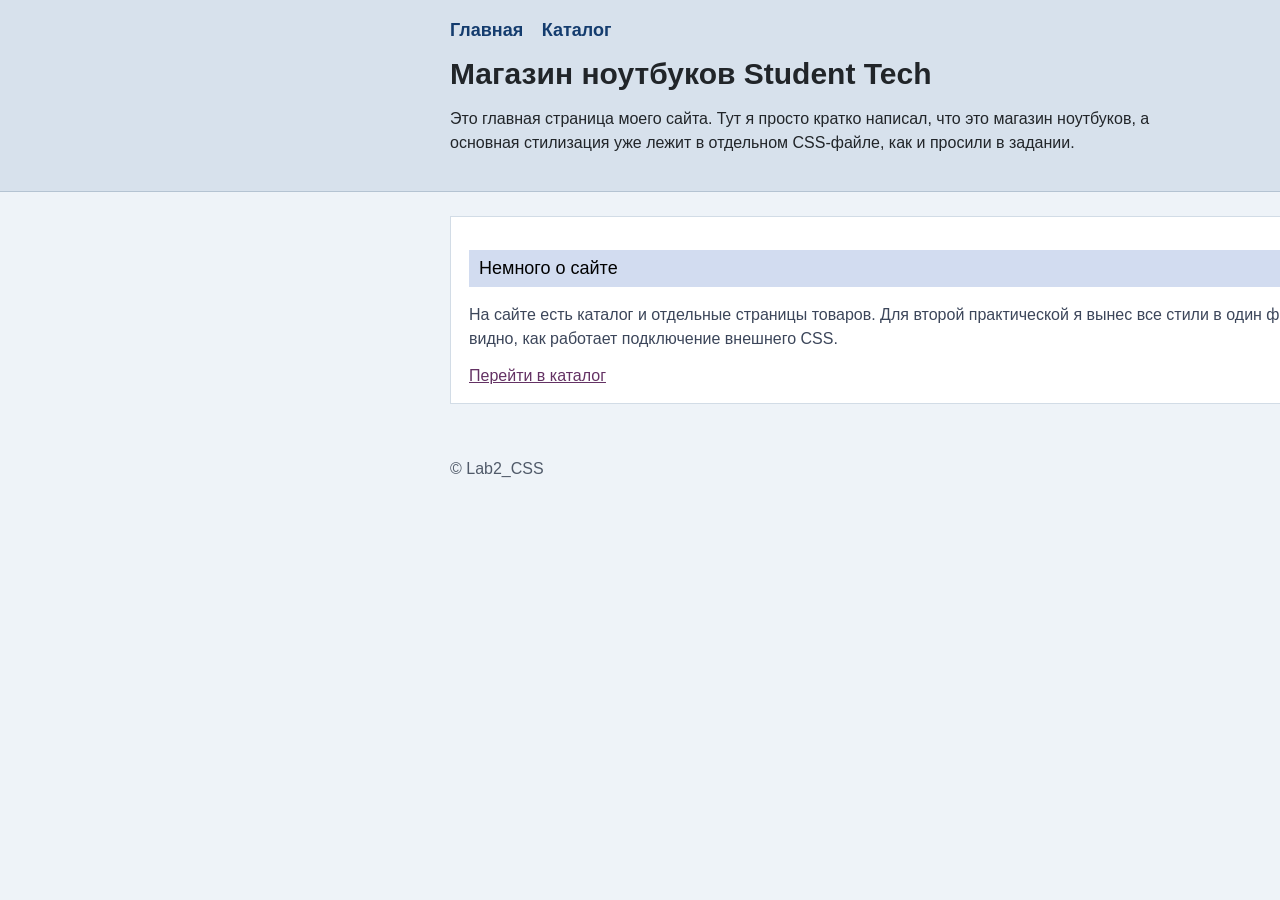
<file: index.html>
<!DOCTYPE html>
<html lang="ru">
<head>
    <meta charset="UTF-8">
    <title>Lab2 CSS | Главная</title>
    <link rel="stylesheet" href="styles/style.css">
</head>
<body>
    <header class="site-header">
        <div class="page-shell">
            <nav class="site-menu">  <!--блок навигации по сайту-->
                <ul class="menu-list">
                    <li><a href="index.html">Главная</a></li>
                    <li><a href="catalog.html">Каталог</a></li>
                </ul>
            </nav>

            <h1>Магазин ноутбуков Student Tech</h1>
            <p class="lead-text">
                Это главная страница моего сайта. Тут я просто кратко написал, что это магазин ноутбуков,
                а основная стилизация уже лежит в отдельном CSS-файле, как и просили в задании.
            </p>
        </div>
    </header>

    <main class="page-shell">
        <section class="content-card">  <!-- для логического раздела страницы с заголовком -->
            <h2 class="section-title">Немного о сайте</h2>
            <p class="details-text">
                На сайте есть каталог и отдельные страницы товаров. Для второй практической я
                вынес все стили в один файл, чтобы было видно, как работает подключение внешнего CSS.
            </p>
            <a class="action-link" href="catalog.html">Перейти в каталог</a>
        </section>
    </main>

    <footer class="site-footer">
        <div class="page-shell">
            <p>© Lab2_CSS</p>
        </div>
    </footer>
</body>
</html>
</file>
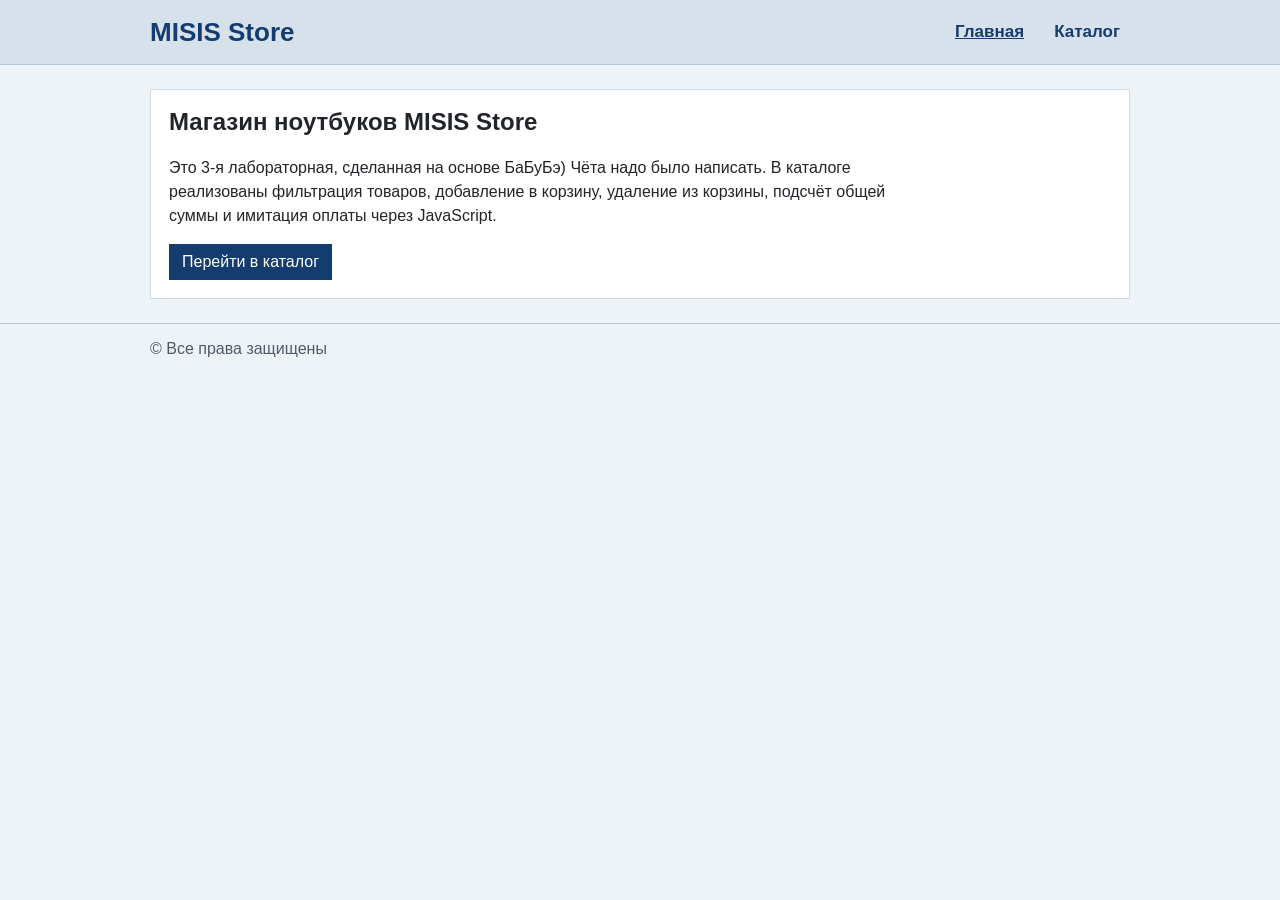
<file: 3-lab/index.html>
<!DOCTYPE html>
<html lang="ru">
<head>
    <meta charset="UTF-8">
    <title>Lab3 JS | Главная</title>
    <link rel="stylesheet" href="assets/css/style.css">
</head>
<body class="site-body">
    <header class="site-header">
        <div class="page-shell top-row">
            <a class="brand" href="index.html">MISIS Store</a>
            <nav class="site-nav" id="mainMenu">
                <a class="site-nav__link site-nav__link--active" href="index.html">Главная</a>
                <a class="site-nav__link" href="catalog.html">Каталог</a>
            </nav>
        </div>
    </header>

    <main class="page-shell">
        <section class="content-card">
            <h1>Магазин ноутбуков MISIS Store</h1>
            <p class="lead-text">
                Это 3-я лабораторная, сделанная на основе БаБуБэ) Чёта надо было написать.
                В каталоге реализованы фильтрация товаров, добавление в корзину,
                удаление из корзины, подсчёт общей суммы и имитация оплаты через JavaScript.
            </p>
            <a class="button button--primary" href="catalog.html">Перейти в каталог</a>
        </section>
    </main>

    <footer class="site-footer">
        <div class="page-shell">
            <p>&copy; Все права защищены</p>
        </div>
    </footer>

    <script src="assets/js/script.js"></script>
</body>
</html>
</file>
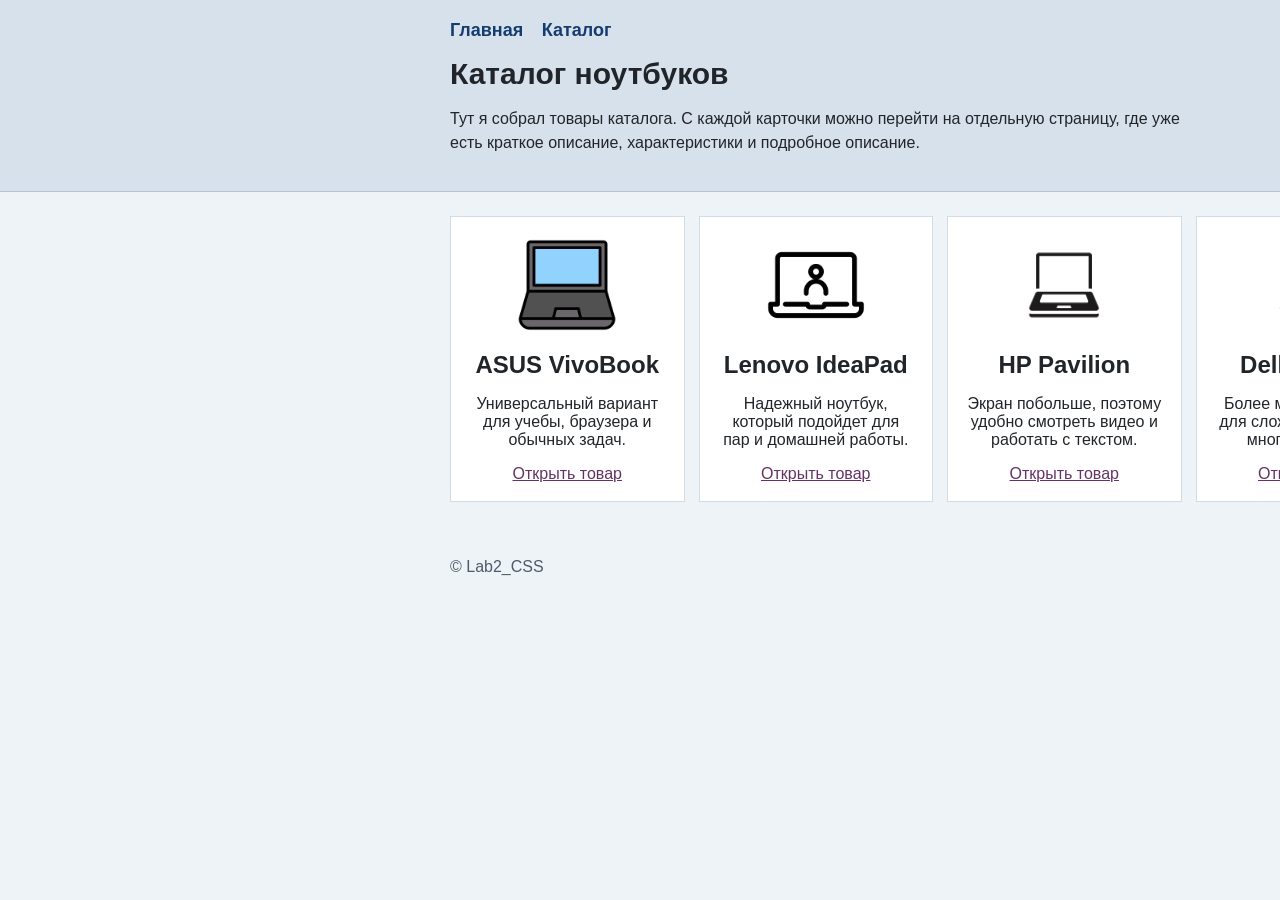
<file: catalog.html>
<!DOCTYPE html>
<html lang="ru">
<head>
    <meta charset="UTF-8">
    <title>Lab2 CSS | Каталог</title>
    <link rel="stylesheet" href="styles/style.css">
</head>
<body>
    <header class="site-header">
        <div class="page-shell">
            <nav class="site-menu">
                <ul class="menu-list">
                    <li><a href="index.html">Главная</a></li>
                    <li><a href="catalog.html">Каталог</a></li>
                </ul>
            </nav>

            <h1>Каталог ноутбуков</h1>
            <p class="lead-text">
                Тут я собрал товары каталога. С каждой карточки можно перейти на отдельную страницу,
                где уже есть краткое описание, характеристики и подробное описание.
            </p>
        </div>
    </header>

    <main class="page-shell">
        <section class="catalog-grid">
            <article class="product-card">
                <img src="assets/images/asus-thumb.png" alt="Ноутбук ASUS">
                <h2 class="catalog-title">ASUS VivoBook</h2>
                <p class="catalog-text">Универсальный вариант для учебы, браузера и обычных задач.</p>
                <a class="action-link" href="products/asus.html">Открыть товар</a>
            </article>

            <article class="product-card">
                <img src="assets/images/lenovo-thumb.png" alt="Ноутбук Lenovo">
                <h2 class="catalog-title">Lenovo IdeaPad</h2>
                <p class="catalog-text">Надежный ноутбук, который подойдет для пар и домашней работы.</p>
                <a class="action-link" href="products/lenovo.html">Открыть товар</a>
            </article>

            <article class="product-card">
                <img src="assets/images/hp-thumb.jpg" alt="Ноутбук HP">
                <h2 class="catalog-title">HP Pavilion</h2>
                <p class="catalog-text">Экран побольше, поэтому удобно смотреть видео и работать с текстом.</p>
                <a class="action-link" href="products/hp.html">Открыть товар</a>
            </article>

            <article class="product-card">
                <img src="assets/images/dell-thumb.png" alt="Ноутбук Dell">
                <h2 class="catalog-title">Dell Inspiron</h2>
                <p class="catalog-text">Более мощный вариант для сложных программ и многозадачности.</p>
                <a class="action-link" href="products/dell.html">Открыть товар</a>
            </article>
        </section>
    </main>

    <footer class="site-footer">
        <div class="page-shell">
            <p>© Lab2_CSS</p>
        </div>
    </footer>
</body>
</html>
</file>
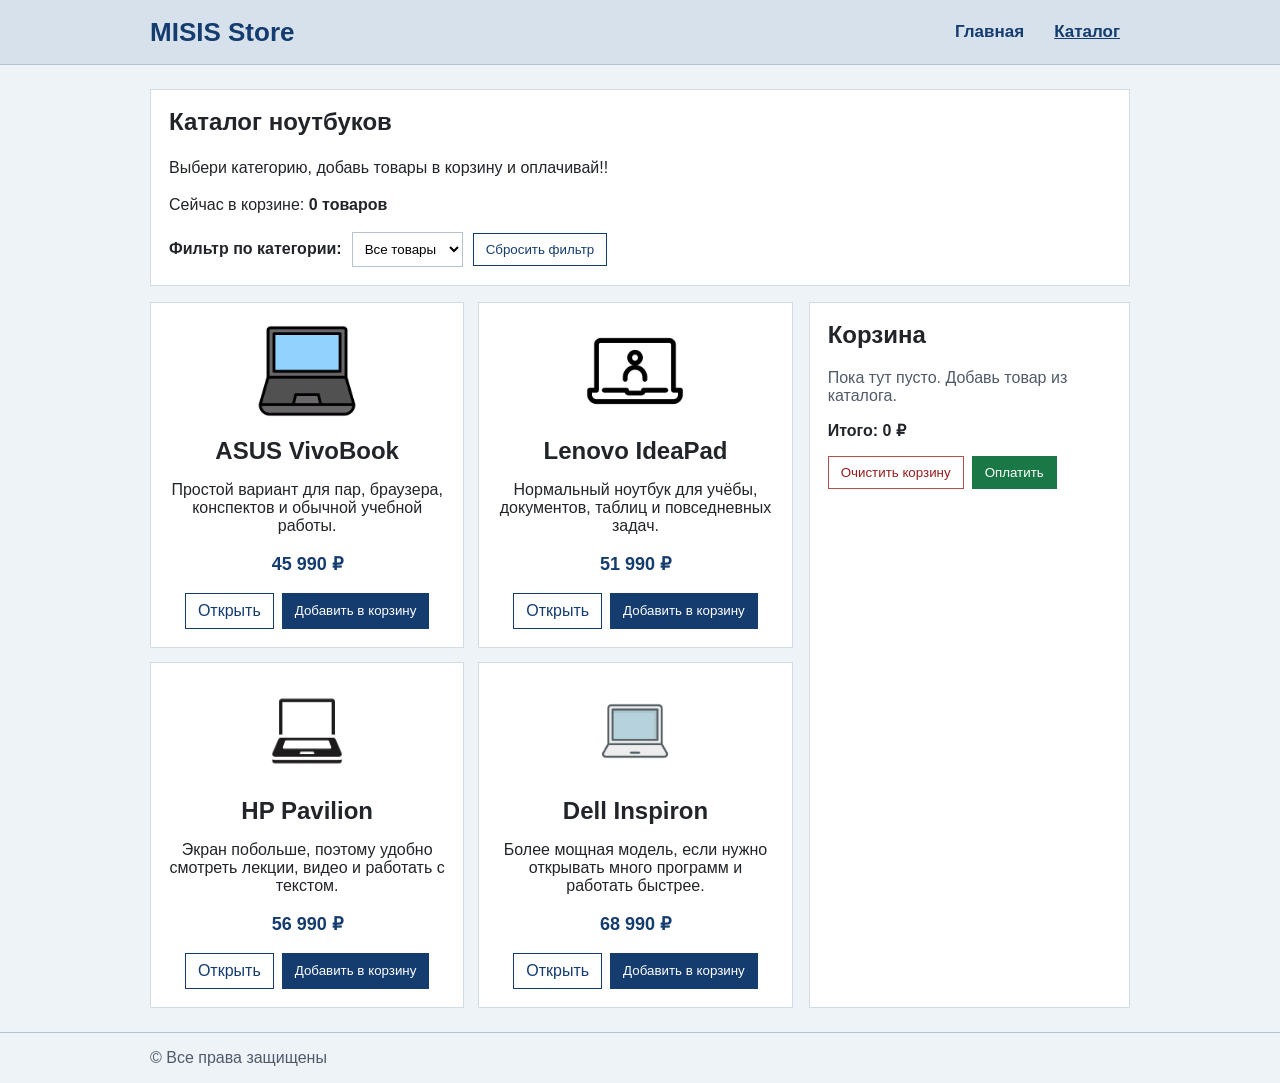
<file: 3-lab/catalog.html>
<!DOCTYPE html>
<html lang="ru">
<head>
    <meta charset="UTF-8">
    <title>Lab3 JS | Каталог</title>
    <link rel="stylesheet" href="assets/css/style.css">
</head>
<body class="site-body">
    <header class="site-header">
        <div class="page-shell top-row">
            <a class="brand" href="index.html">MISIS Store</a>
            <nav class="site-nav" id="mainMenu">
                <a class="site-nav__link" href="index.html">Главная</a>
                <a class="site-nav__link site-nav__link--active" href="catalog.html">Каталог</a>
            </nav>
        </div>
    </header>

    <main class="page-shell">
        <section class="content-card">
            <h1>Каталог ноутбуков</h1>
            <p class="lead-text">
                Выбери категорию, добавь товары в корзину и оплачивай!!
            </p>
            <p class="cart-counter">Сейчас в корзине: <strong id="cartCounter">0 товаров</strong></p>

            <div class="filter-panel">
                <label for="categoryFilter">Фильтр по категории:</label>
                <select id="categoryFilter">
                    <option value="all">Все товары</option>
                    <option value="study">Для учёбы</option>
                    <option value="work">Для работы</option>
                    <option value="power">Помощнее</option>
                </select>
                <button id="resetFilter" class="button button--secondary" type="button">Сбросить фильтр</button>
            </div>
        </section>

        <section class="catalog-layout">
            <div class="catalog-grid" id="catalogGrid">
                <div class="product-column">
                    <article class="product-card" data-id="1" data-price="45990" data-category="study">
                        <img src="assets/images/asus-thumb.png" alt="Ноутбук ASUS VivoBook">
                        <h2 class="catalog-title">ASUS VivoBook</h2>
                        <p>Простой вариант для пар, браузера, конспектов и обычной учебной работы.</p>
                        <p class="price">45 990 ₽</p>
                        <div class="catalog-actions">
                            <a class="button button--secondary" href="products/asus.html">Открыть</a>
                            <button class="button button--primary add-to-cart" type="button">Добавить в корзину</button>
                        </div>
                    </article>
                </div>

                <div class="product-column">
                    <article class="product-card" data-id="2" data-price="51990" data-category="work">
                        <img src="assets/images/lenovo-thumb.png" alt="Ноутбук Lenovo IdeaPad">
                        <h2 class="catalog-title">Lenovo IdeaPad</h2>
                        <p>Нормальный ноутбук для учёбы, документов, таблиц и повседневных задач.</p>
                        <p class="price">51 990 ₽</p>
                        <div class="catalog-actions">
                            <a class="button button--secondary" href="products/lenovo.html">Открыть</a>
                            <button class="button button--primary add-to-cart" type="button">Добавить в корзину</button>
                        </div>
                    </article>
                </div>

                <div class="product-column">
                    <article class="product-card" data-id="3" data-price="56990" data-category="study">
                        <img src="assets/images/hp-thumb.jpg" alt="Ноутбук HP Pavilion">
                        <h2 class="catalog-title">HP Pavilion</h2>
                        <p>Экран побольше, поэтому удобно смотреть лекции, видео и работать с текстом.</p>
                        <p class="price">56 990 ₽</p>
                        <div class="catalog-actions">
                            <a class="button button--secondary" href="products/hp.html">Открыть</a>
                            <button class="button button--primary add-to-cart" type="button">Добавить в корзину</button>
                        </div>
                    </article>
                </div>

                <div class="product-column">
                    <article class="product-card" data-id="4" data-price="68990" data-category="power">
                        <img src="assets/images/dell-thumb.png" alt="Ноутбук Dell Inspiron">
                        <h2 class="catalog-title">Dell Inspiron</h2>
                        <p>Более мощная модель, если нужно открывать много программ и работать быстрее.</p>
                        <p class="price">68 990 ₽</p>
                        <div class="catalog-actions">
                            <a class="button button--secondary" href="products/dell.html">Открыть</a>
                            <button class="button button--primary add-to-cart" type="button">Добавить в корзину</button>
                        </div>
                    </article>
                </div>
            </div>

            <aside class="content-card cart-panel">
                <h2>Корзина</h2>
                <div id="cartItems" class="cart-items">
                    <p class="cart-empty">Пока тут пусто. Добавь товар из каталога.</p>
                </div>
                <p id="cartTotal" class="cart-total">Итого: 0 ₽</p>
                <div class="cart-buttons">
                    <button id="clearCart" class="button button--danger" type="button">Очистить корзину</button>
                    <button id="payButton" class="button button--success" type="button">Оплатить</button>
                </div>
            </aside>
        </section>
    </main>

    <footer class="site-footer">
        <div class="page-shell">
            <p>&copy; Все права защищены</p>
        </div>
    </footer>

    <script src="assets/js/script.js"></script>
</body>
</html>
</file>
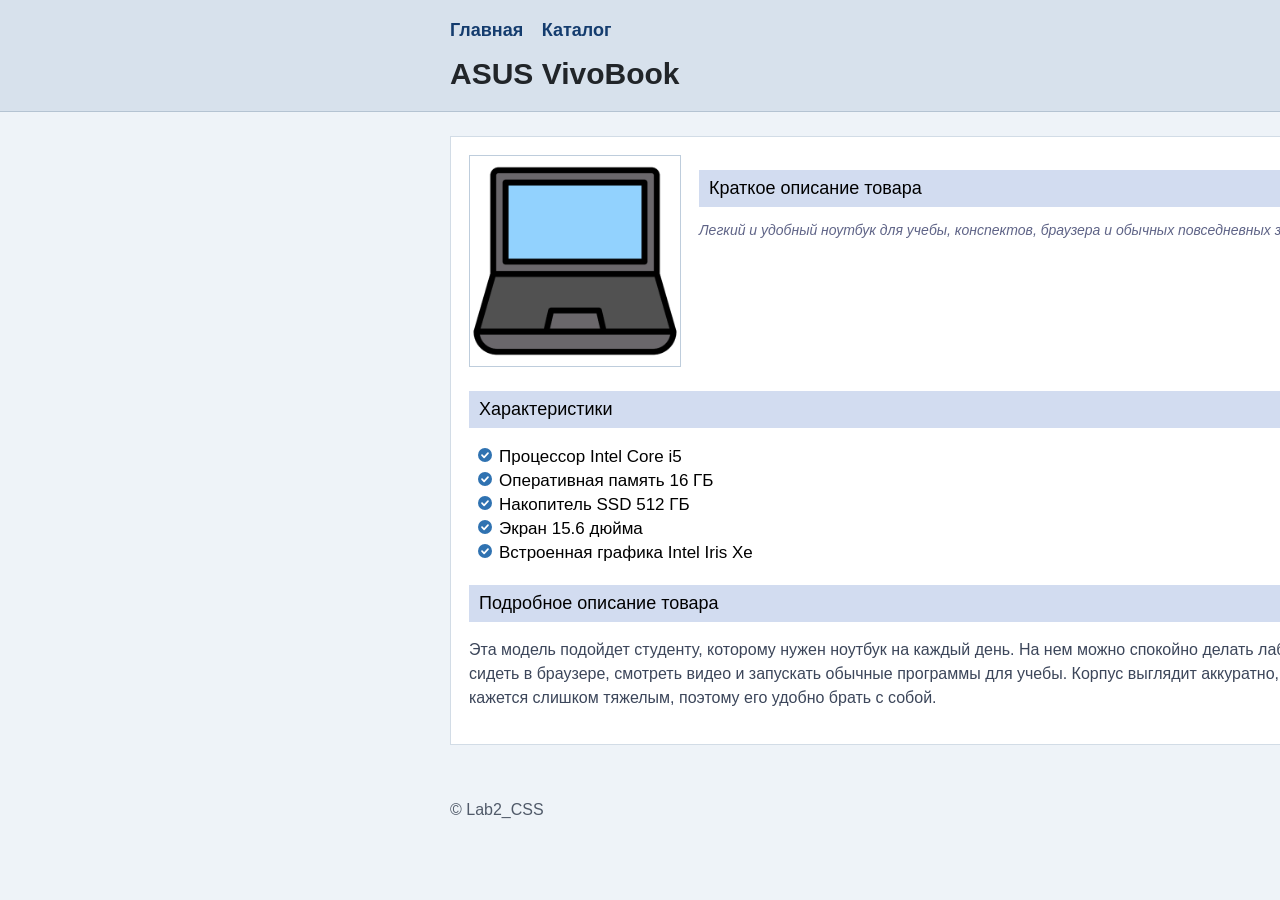
<file: products/asus.html>
<!DOCTYPE html>
<html lang="ru">
<head>
    <meta charset="UTF-8">
    <title>ASUS VivoBook</title>
    <link rel="stylesheet" href="../styles/style.css">
</head>
<body>
    <header class="site-header">
        <div class="page-shell">
            <nav class="site-menu">
                <ul class="menu-list">
                    <li><a href="../index.html">Главная</a></li>
                    <li><a href="../catalog.html">Каталог</a></li>
                </ul>
            </nav>

            <h1>ASUS VivoBook</h1>
        </div>
    </header>

    <main class="page-shell">
        <article class="content-card">
            <div class="product-hero">
                <a href="../assets/images/asus-laptop.jpg" target="_blank">
                    <img class="product-image" src="../assets/images/asus-thumb.png" alt="Ноутбук ASUS VivoBook">
                </a>

                <div class="product-main-info">
                    <h2 class="section-title">Краткое описание товара</h2>
                    <p class="short-description">
                        Легкий и удобный ноутбук для учебы, конспектов, браузера и обычных повседневных задач.
                    </p>
                </div>
            </div>

            <section class="product-section">
                <h2 class="section-title">Характеристики</h2>
                <ul class="features-list">
                    <li>Процессор Intel Core i5</li>
                    <li>Оперативная память 16 ГБ</li>
                    <li>Накопитель SSD 512 ГБ</li>
                    <li>Экран 15.6 дюйма</li>
                    <li>Встроенная графика Intel Iris Xe</li>
                </ul>
            </section>

            <section class="product-section">
                <h2 class="section-title">Подробное описание товара</h2>
                <p class="details-text">
                    Эта модель подойдет студенту, которому нужен ноутбук на каждый день. На нем можно спокойно
                    делать лабораторные, сидеть в браузере, смотреть видео и запускать обычные программы для учебы.
                    Корпус выглядит аккуратно, а сам ноутбук не кажется слишком тяжелым, поэтому его удобно брать с собой.
                </p>
            </section>
        </article>
    </main>

    <footer class="site-footer">
        <div class="page-shell">
            <p>© Lab2_CSS</p>
        </div>
    </footer>
</body>
</html>
</file>
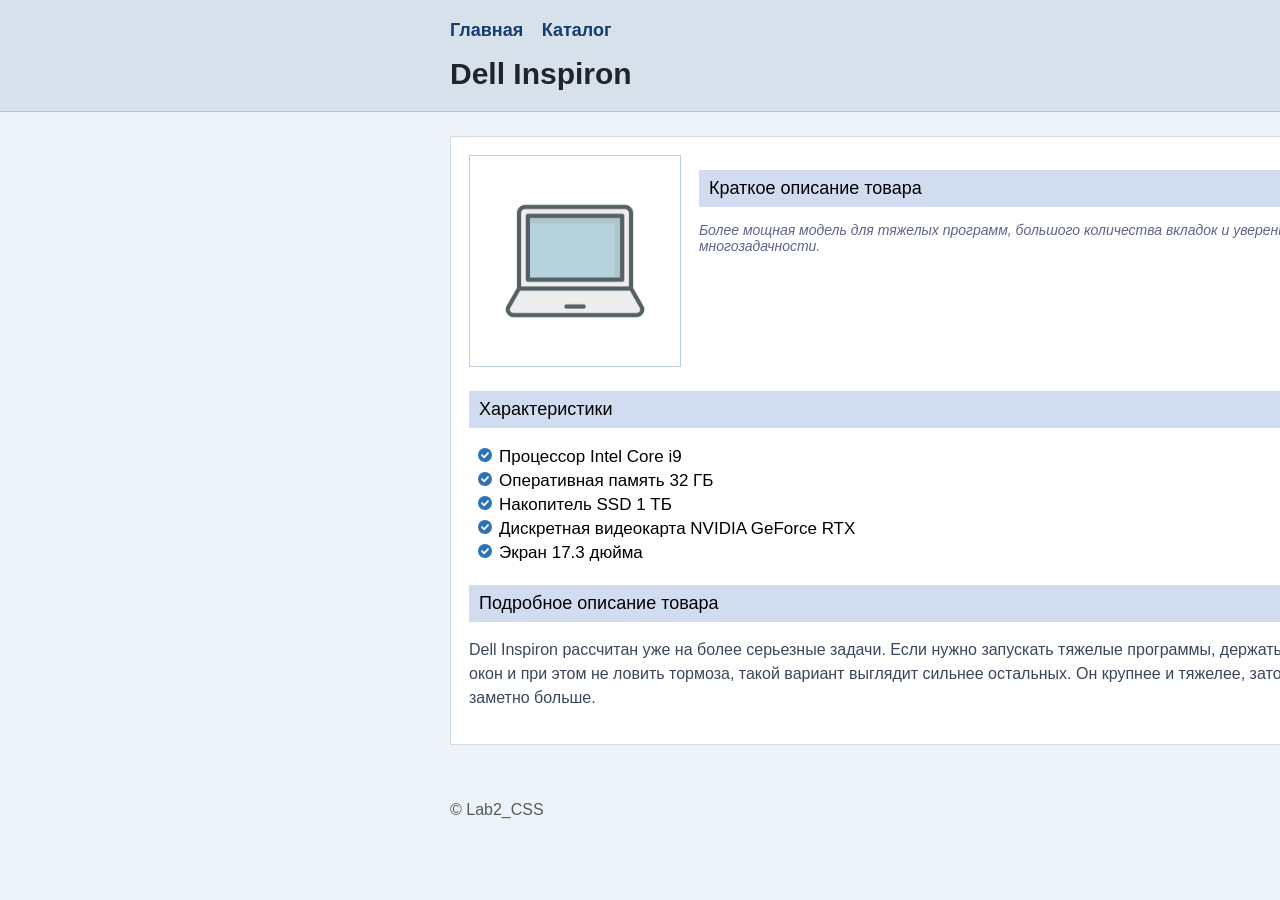
<file: products/dell.html>
<!DOCTYPE html>
<html lang="ru">
<head>
    <meta charset="UTF-8">
    <title>Dell Inspiron</title>
    <link rel="stylesheet" href="../styles/style.css">
</head>
<body>
    <header class="site-header">
        <div class="page-shell">
            <nav class="site-menu">
                <ul class="menu-list">
                    <li><a href="../index.html">Главная</a></li>
                    <li><a href="../catalog.html">Каталог</a></li>
                </ul>
            </nav>

            <h1>Dell Inspiron</h1>
        </div>
    </header>

    <main class="page-shell">
        <article class="content-card">
            <div class="product-hero">
                <a href="../assets/images/dell-laptop.png" target="_blank">
                    <img class="product-image" src="../assets/images/dell-thumb.png" alt="Ноутбук Dell Inspiron">
                </a>

                <div class="product-main-info">
                    <h2 class="section-title">Краткое описание товара</h2>
                    <p class="short-description">
                        Более мощная модель для тяжелых программ, большого количества вкладок и уверенной многозадачности.
                    </p>
                </div>
            </div>

            <section class="product-section">
                <h2 class="section-title">Характеристики</h2>
                <ul class="features-list">
                    <li>Процессор Intel Core i9</li>
                    <li>Оперативная память 32 ГБ</li>
                    <li>Накопитель SSD 1 ТБ</li>
                    <li>Дискретная видеокарта NVIDIA GeForce RTX</li>
                    <li>Экран 17.3 дюйма</li>
                </ul>
            </section>

            <section class="product-section">
                <h2 class="section-title">Подробное описание товара</h2>
                <p class="details-text">
                    Dell Inspiron рассчитан уже на более серьезные задачи. Если нужно запускать тяжелые программы,
                    держать открытыми кучу окон и при этом не ловить тормоза, такой вариант выглядит сильнее остальных.
                    Он крупнее и тяжелее, зато мощности у него заметно больше.
                </p>
            </section>
        </article>
    </main>

    <footer class="site-footer">
        <div class="page-shell">
            <p>© Lab2_CSS</p>
        </div>
    </footer>
</body>
</html>
</file>
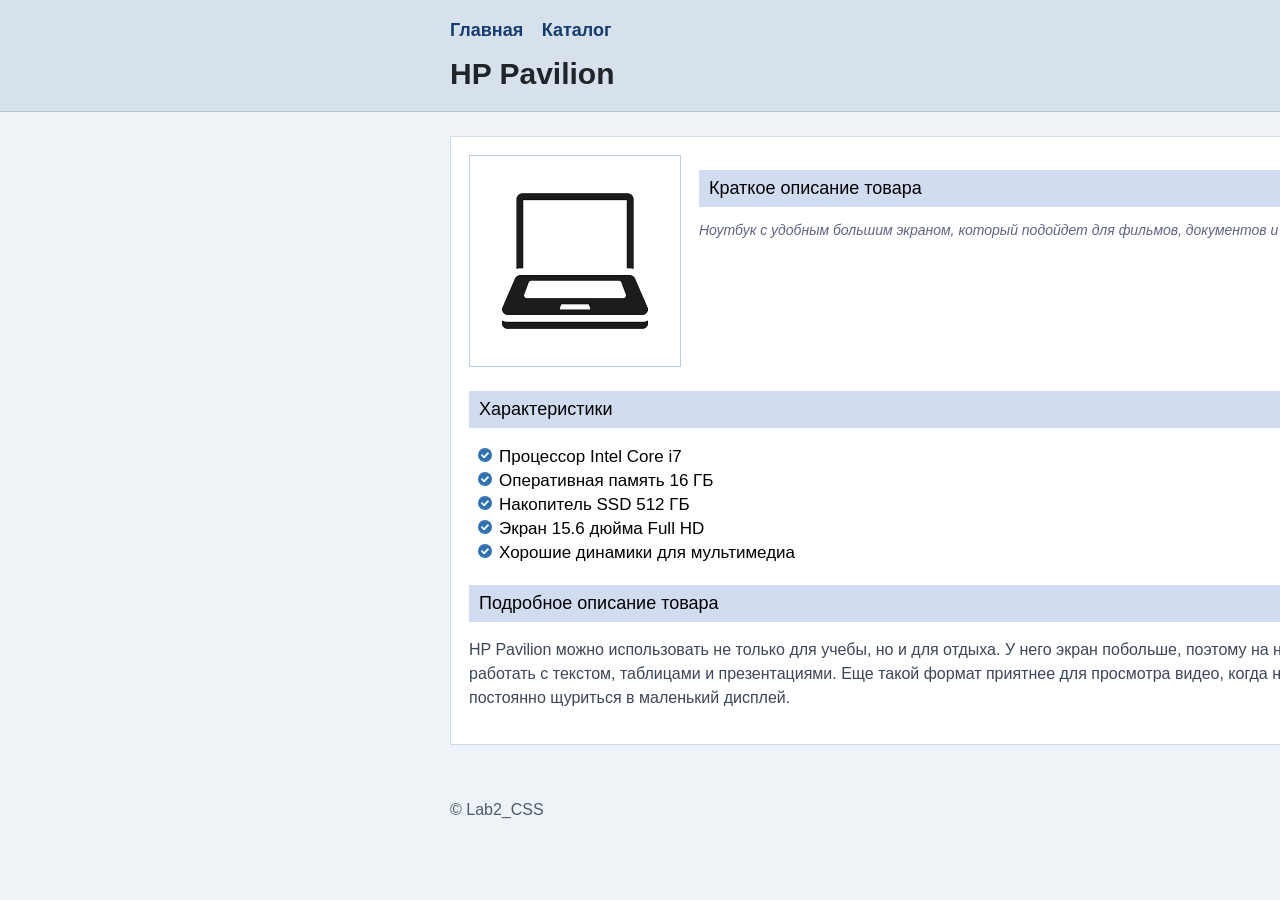
<file: products/hp.html>
<!DOCTYPE html>
<html lang="ru">
<head>
    <meta charset="UTF-8">
    <title>HP Pavilion</title>
    <link rel="stylesheet" href="../styles/style.css">
</head>
<body>
    <header class="site-header">
        <div class="page-shell">
            <nav class="site-menu">
                <ul class="menu-list">
                    <li><a href="../index.html">Главная</a></li>
                    <li><a href="../catalog.html">Каталог</a></li>
                </ul>
            </nav>

            <h1>HP Pavilion</h1>
        </div>
    </header>

    <main class="page-shell">
        <article class="content-card">
            <div class="product-hero">
                <a href="../assets/images/hp-laptop.jpg" target="_blank">
                    <img class="product-image" src="../assets/images/hp-thumb.jpg" alt="Ноутбук HP Pavilion">
                </a>

                <div class="product-main-info">
                    <h2 class="section-title">Краткое описание товара</h2>
                    <p class="short-description">
                        Ноутбук с удобным большим экраном, который подойдет для фильмов, документов и учебных проектов.
                    </p>
                </div>
            </div>

            <section class="product-section">
                <h2 class="section-title">Характеристики</h2>
                <ul class="features-list">
                    <li>Процессор Intel Core i7</li>
                    <li>Оперативная память 16 ГБ</li>
                    <li>Накопитель SSD 512 ГБ</li>
                    <li>Экран 15.6 дюйма Full HD</li>
                    <li>Хорошие динамики для мультимедиа</li>
                </ul>
            </section>

            <section class="product-section">
                <h2 class="section-title">Подробное описание товара</h2>
                <p class="details-text">
                    HP Pavilion можно использовать не только для учебы, но и для отдыха. У него экран побольше,
                    поэтому на нем удобнее работать с текстом, таблицами и презентациями. Еще такой формат приятнее
                    для просмотра видео, когда не хочется постоянно щуриться в маленький дисплей.
                </p>
            </section>
        </article>
    </main>

    <footer class="site-footer">
        <div class="page-shell">
            <p>© Lab2_CSS</p>
        </div>
    </footer>
</body>
</html>
</file>
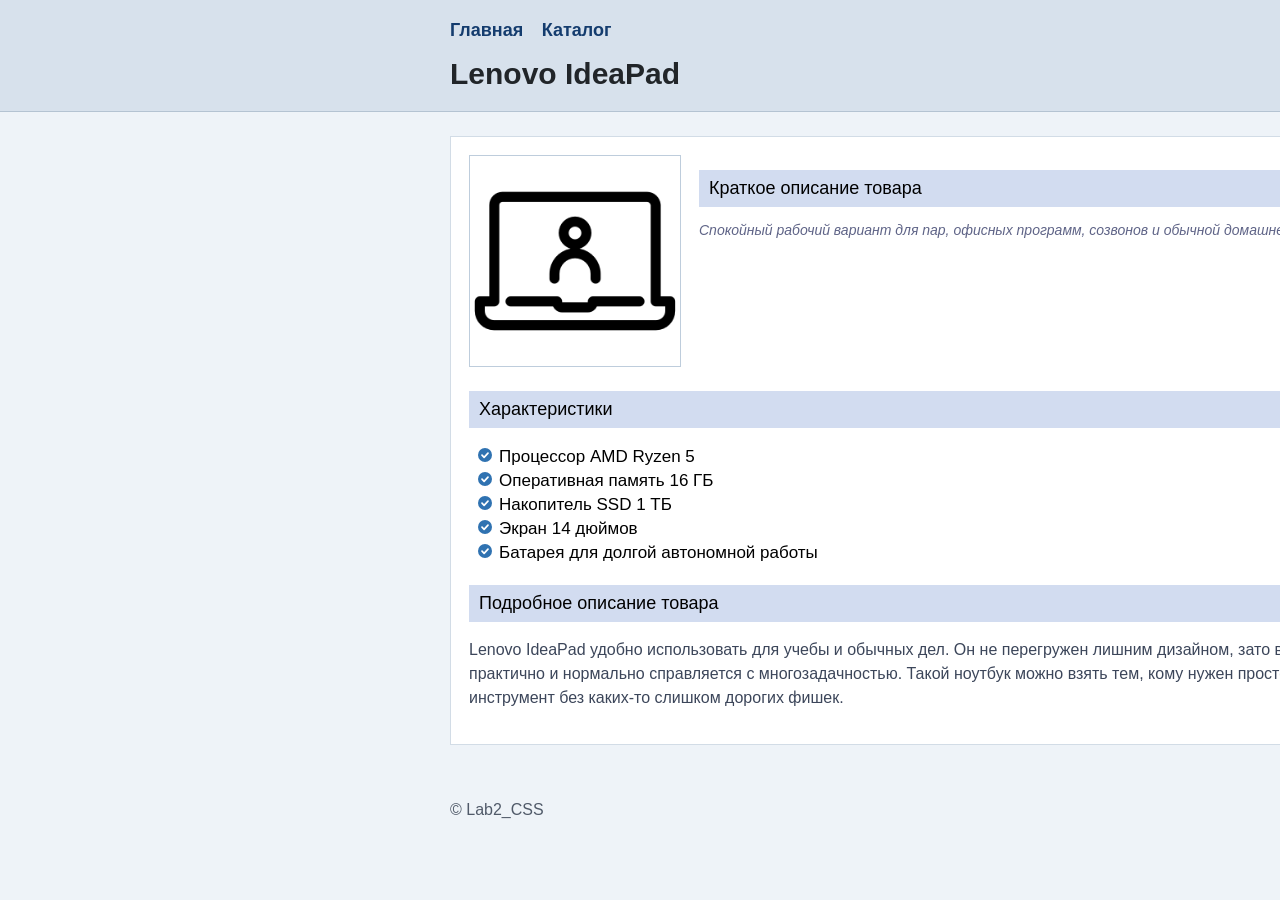
<file: products/lenovo.html>
<!DOCTYPE html>
<html lang="ru">
<head>
    <meta charset="UTF-8">
    <title>Lenovo IdeaPad</title>
    <link rel="stylesheet" href="../styles/style.css">
</head>
<body>
    <header class="site-header">
        <div class="page-shell">
            <nav class="site-menu">
                <ul class="menu-list">
                    <li><a href="../index.html">Главная</a></li>
                    <li><a href="../catalog.html">Каталог</a></li>
                </ul>
            </nav>

            <h1>Lenovo IdeaPad</h1>
        </div>
    </header>

    <main class="page-shell">
        <article class="content-card">
            <div class="product-hero">
                <a href="../assets/images/lenovo-laptop.jpg" target="_blank">
                    <img class="product-image" src="../assets/images/lenovo-thumb.png" alt="Ноутбук Lenovo IdeaPad">
                </a>

                <div class="product-main-info">
                    <h2 class="section-title">Краткое описание товара</h2>
                    <p class="short-description">
                        Спокойный рабочий вариант для пар, офисных программ, созвонов и обычной домашней работы.
                    </p>
                </div>
            </div>

            <section class="product-section">
                <h2 class="section-title">Характеристики</h2>
                <ul class="features-list">
                    <li>Процессор AMD Ryzen 5</li>
                    <li>Оперативная память 16 ГБ</li>
                    <li>Накопитель SSD 1 ТБ</li>
                    <li>Экран 14 дюймов</li>
                    <li>Батарея для долгой автономной работы</li>
                </ul>
            </section>

            <section class="product-section">
                <h2 class="section-title">Подробное описание товара</h2>
                <p class="details-text">
                    Lenovo IdeaPad удобно использовать для учебы и обычных дел. Он не перегружен лишним дизайном,
                    зато выглядит практично и нормально справляется с многозадачностью. Такой ноутбук можно взять
                    тем, кому нужен просто надежный инструмент без каких-то слишком дорогих фишек.
                </p>
            </section>
        </article>
    </main>

    <footer class="site-footer">
        <div class="page-shell">
            <p>© Lab2_CSS</p>
        </div>
    </footer>
</body>
</html>
</file>
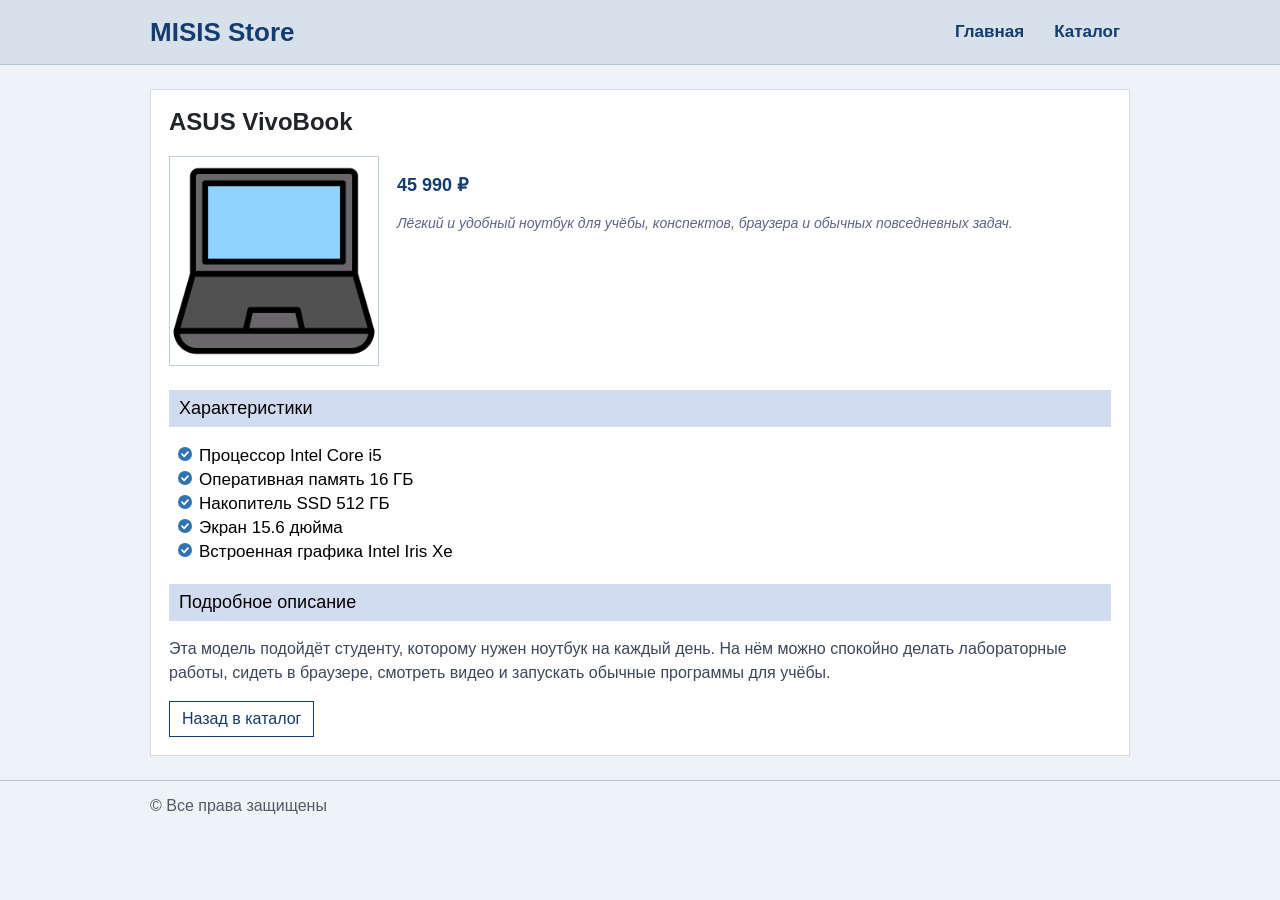
<file: 3-lab/products/asus.html>
<!DOCTYPE html>
<html lang="ru">
<head>
    <meta charset="UTF-8">
    <title>ASUS VivoBook</title>
    <link rel="stylesheet" href="../assets/css/style.css">
</head>
<body class="site-body">
    <header class="site-header">
        <div class="page-shell top-row">
            <a class="brand" href="../index.html">MISIS Store</a>
            <nav class="site-nav" id="mainMenu">
                <a class="site-nav__link" href="../index.html">Главная</a>
                <a class="site-nav__link" href="../catalog.html">Каталог</a>
            </nav>
        </div>
    </header>

    <main class="page-shell">
        <article class="content-card">
            <h1>ASUS VivoBook</h1>
            <div class="product-hero">
                <a href="../assets/images/asus-laptop.jpg" target="_blank" rel="noopener noreferrer">
                    <img class="product-image" src="../assets/images/asus-thumb.png" alt="Ноутбук ASUS VivoBook">
                </a>
                <div class="product-main-info">
                    <p class="price">45 990 ₽</p>
                    <p class="short-description">
                        Лёгкий и удобный ноутбук для учёбы, конспектов, браузера и обычных повседневных задач.
                    </p>
                </div>
            </div>

            <section class="product-section">
                <h2 class="section-title">Характеристики</h2>
                <ul class="features-list">
                    <li>Процессор Intel Core i5</li>
                    <li>Оперативная память 16 ГБ</li>
                    <li>Накопитель SSD 512 ГБ</li>
                    <li>Экран 15.6 дюйма</li>
                    <li>Встроенная графика Intel Iris Xe</li>
                </ul>
            </section>

            <section class="product-section">
                <h2 class="section-title">Подробное описание</h2>
                <p class="details-text">
                    Эта модель подойдёт студенту, которому нужен ноутбук на каждый день.
                    На нём можно спокойно делать лабораторные работы, сидеть в браузере,
                    смотреть видео и запускать обычные программы для учёбы.
                </p>
            </section>

            <a class="button button--secondary" href="../catalog.html">Назад в каталог</a>
        </article>
    </main>

    <footer class="site-footer">
        <div class="page-shell">
            <p>&copy; Все права защищены</p>
        </div>
    </footer>

    <script src="../assets/js/script.js"></script>
</body>
</html>
</file>
<file: styles/style.css>
/* Общие стили всей страницы */
body {
    margin: 0;
    font-family: Arial, sans-serif;
    background-color: rgb(238, 243, 248);
    color: rgb(33, 37, 41);
}

/* Контейнер контента с ограничением ширины */
.page-shell {
    width: 92%;
    max-width: 980px;
    margin: 0 450px;
}

/* Шапка сайта (верхний блок) */
.site-header {
    background-color: rgb(215, 225, 236);
    border-bottom: 1px solid rgb(180, 195, 210);
    padding: 20px 0;
}

/* Список пунктов меню */
.menu-list {
    list-style: none;
    margin: 0 0 16px;
    padding: 0;
}

/* Один пункт меню */
.menu-list li {
    display: inline-block;
    margin-right: 14px;
}

/* Ссылки в меню */
.menu-list a {
    color: rgb(20, 60, 110);
    font-size: 18px;
    font-style: normal;
    font-weight: 700;
    text-decoration: none;
}

/* Эффект при наведении на ссылку меню */
.menu-list a:hover {
    text-decoration: underline;
}

/* Главный заголовок страницы (h1) */
h1 {
    margin: 0;
    font-size: 30px;
}

/* Основная часть страницы */
main {
    padding: 24px 0;
}

/* Общий вид карточек (инфоблок и карточка товара) */
.content-card,
.product-card {
    background-color: rgb(255, 255, 255);
    border: 1px solid rgb(210, 220, 230);
    padding: 18px;
}

/* Вводный текст под заголовком */
.lead-text {
    max-width: 760px;
    line-height: 1.5;
}

/* Сетка карточек в каталоге */
.catalog-grid {
    display: grid;
    grid-template-columns: repeat(auto-fit, minmax(200px, 1fr));
    gap: 14px;
}

/* Выравнивание контента карточки товара по центру */
.product-card {
    text-align: center;
}

/* Миниатюра товара внутри карточки каталога */
.product-card img {
    width: 140px;
    height: 100px;
    object-fit: contain;
}

/* Название товара в каталоге */
.catalog-title {
    margin: 12px 0 8px;
}

/* Обычные ссылки-действия (например, перейти в каталог) */
.action-link {
    color: rgb(100, 50, 100);
}

/* Верхняя часть страницы товара: фото + краткая информация */
.product-hero {
    display: flex;
    flex-wrap: wrap;
    gap: 18px;
    align-items: flex-start; /* выравнивает элементы по верхнему краю */
}

/* Изображение товара на странице товара */
.product-image {
    width: 210px;
    border: 1px solid rgb(190, 205, 220);
}

/* Блок с основным текстом рядом с фото товара */
.product-main-info {
    flex: 1;  /* растянем fade блок во всю строку */
    min-width: 240px;
}

/* Отдельный смысловой блок на странице товара */
.product-section {
    margin-top: 20px;
}

/* Заголовки разделов на странице товара */
.section-title {
    color: rgb(0, 0, 0);
    font-size: 18px;
    font-weight: 400;
    background-color: rgb(210, 220, 240);
    padding: 8px 10px;
}

/* Краткое описание товара */
.short-description {
    color: rgb(95, 100, 135);
    font-size: 14px;
    font-style: italic;
    line-height: 16px;
}

/* Подробное описание товара */
.details-text {
    color: rgb(60, 70, 90);
    font-size: 16px;
    font-weight: 400;
    line-height: 24px;
    text-align: left;
}

/* Список характеристик товара */
.features-list {
    color: rgb(0, 0, 0);
    font-size: 17px;
    line-height: 24px;
    list-style-image: url("../assets/images/check-marker.svg");
    padding-left: 30px;
}

/* Подвал сайта (нижняя плашка) */
.site-footer {
    padding: 16px 0;
    color: rgb(80, 90, 105);
}
</file>
<file: 3-lab/assets/css/style.css>
/* ===== БАЗА СТРАНИЦЫ =====
   Общий шрифт, фон и базовый цвет текста для всего сайта. */
body,
body.site-body {
    margin: 0;
    font-family: Arial, sans-serif;
    background-color: rgb(238, 243, 248);
    color: rgb(33, 37, 41);
}

/* Универсальная модель box-sizing для предсказуемых размеров блоков. */
*,
*::before,
*::after {
    box-sizing: border-box;
}

/* Базовое поведение ссылок и изображений. */
a {
    color: inherit;
    text-decoration: none;
}

img {
    max-width: 100%;
}

/* ===== КОНТЕЙНЕР СТРАНИЦЫ =====
   Ограничивает ширину контента и центрирует его. */
.page-shell {
    width: 92%;
    max-width: 980px;
    margin: 0 auto;
}

/* ===== ШАПКА И НАВИГАЦИЯ ===== */
.site-header {
    background-color: rgb(215, 225, 236);
    border-bottom: 1px solid rgb(180, 195, 210);
    padding: 16px 0;
}

/* Горизонтальный ряд: логотип + меню. */
.top-row {
    display: flex;
    justify-content: space-between;
    align-items: center;
    gap: 16px;
}

/* Название магазина в шапке. */
.brand {
    color: rgb(20, 60, 110);
    font-size: 26px;
    font-weight: 700;
}

/* Контейнер пунктов меню. */
.site-nav {
    display: flex;
    gap: 10px;
}

/* Пункты меню и состояние активной/наведённой ссылки. */
.site-nav__link {
    color: rgb(20, 60, 110);
    font-size: 17px;
    font-weight: 700;
    padding: 6px 10px;
}

.site-nav__link:hover,
.site-nav__link--active {
    text-decoration: underline;
}

/* ===== ОБЩИЕ БЛОКИ КОНТЕНТА ===== */
main {
    padding: 24px 0;
}

/* Белая карточка-обёртка (используется для секций и карточек товара). */
.content-card,
.product-card {
    background-color: rgb(255, 255, 255);
    border: 1px solid rgb(210, 220, 230);
    padding: 18px;
}

h1 {
    margin-top: 0;
}

/* Вводный абзац на главной/каталоге. */
.lead-text {
    max-width: 760px;
    line-height: 1.5;
}

/* ===== КНОПКИ =====
   Базовый класс + цветовые модификаторы. */
.button {
    display: inline-block;
    border: 1px solid rgb(135, 150, 170);
    padding: 8px 12px;
    cursor: pointer;
    color: rgb(25, 35, 50);
    background-color: rgb(240, 245, 250);
    text-decoration: none;
}

.button--primary {
    color: rgb(255, 255, 255);
    border-color: rgb(20, 60, 110);
    background-color: rgb(20, 60, 110);
}

.button--secondary {
    color: rgb(20, 60, 110);
    border-color: rgb(20, 60, 110);
    background-color: rgb(255, 255, 255);
}

.button--danger {
    color: rgb(150, 30, 30);
    border-color: rgb(180, 80, 80);
    background-color: rgb(255, 255, 255);
}

.button--success {
    color: rgb(255, 255, 255);
    border-color: rgb(25, 120, 70);
    background-color: rgb(25, 120, 70);
}

/* ===== ФИЛЬТР КАТАЛОГА ===== */
.cart-counter {
    margin-bottom: 18px;
}

/* Ряд: подпись фильтра + select + кнопка сброса. */
.filter-panel {
    display: flex;
    flex-wrap: wrap;
    gap: 10px;
    align-items: center;
}

.filter-panel label {
    font-weight: 700;
}

.filter-panel select {
    border: 1px solid rgb(180, 195, 210);
    padding: 8px;
    background-color: rgb(255, 255, 255);
}

/* ===== КАТАЛОГ И КОРЗИНА =====
   Две колонки: слева товары, справа корзина. */
.catalog-layout {
    margin-top: 16px;
    display: grid;
    grid-template-columns: 2fr 1fr;
    gap: 16px;
}

/* Сетка карточек товаров. */
.catalog-grid {
    display: grid;
    grid-template-columns: repeat(2, minmax(200px, 1fr));
    gap: 14px;
}

/* Внешний вид карточки товара в каталоге. */
.product-card {
    text-align: center;
}

.product-card img {
    width: 140px;
    height: 100px;
    object-fit: contain;
}

.catalog-title {
    margin: 12px 0 8px;
}

/* Цена товара в карточке/на странице товара. */
.price {
    color: rgb(20, 60, 110);
    font-size: 18px;
    font-weight: 700;
}

/* Кнопки внутри карточки товара (Открыть / Добавить в корзину). */
.catalog-actions {
    display: flex;
    flex-wrap: wrap;
    justify-content: center;
    gap: 8px;
    margin-top: 10px;
}

/* ===== БЛОК КОРЗИНЫ ===== */
.cart-panel h2 {
    margin-top: 0;
}

/* Контейнер списка товаров, добавленных в корзину. */
.cart-items {
    display: grid;
    gap: 8px;
    margin-bottom: 12px;
}

/* Одна строка товара в корзине: название, цена, кнопка удаления. */
.cart-item {
    border: 1px solid rgb(210, 220, 230);
    padding: 10px;
    display: flex;
    justify-content: space-between;
    gap: 8px;
}

.cart-item__title {
    margin: 0 0 4px;
    font-weight: 700;
}

.cart-item__price {
    margin: 0;
}

/* Кнопка "Убрать" у отдельного товара в корзине. */
.cart-item__remove {
    align-self: start;
    border: 1px solid rgb(180, 80, 80);
    color: rgb(150, 30, 30);
    background-color: rgb(255, 255, 255);
    padding: 6px 8px;
    cursor: pointer;
}

.cart-total {
    font-weight: 700;
}

/* Группа кнопок "Очистить корзину" и "Оплатить". */
.cart-buttons {
    display: flex;
    flex-wrap: wrap;
    gap: 8px;
}

.cart-empty {
    color: rgb(80, 90, 105);
    margin: 0;
}

/* ===== СТРАНИЦЫ ОТДЕЛЬНОГО ТОВАРА ===== */
/* Верхний блок: фото + краткая информация. */
.product-hero {
    display: flex;
    flex-wrap: wrap;
    gap: 18px;
    align-items: flex-start;
}

.product-image {
    width: 210px;
    border: 1px solid rgb(190, 205, 220);
}

.product-main-info {
    flex: 1;
    min-width: 240px;
}

/* Смысловые разделы ниже (характеристики, описание). */
.product-section {
    margin-top: 20px;
}

.section-title {
    color: rgb(0, 0, 0);
    font-size: 18px;
    font-weight: 400;
    background-color: rgb(210, 220, 240);
    padding: 8px 10px;
}

.short-description {
    color: rgb(95, 100, 135);
    font-size: 14px;
    font-style: italic;
    line-height: 18px;
}

.details-text {
    color: rgb(60, 70, 90);
    font-size: 16px;
    line-height: 24px;
}

/* Список характеристик с маркером-иконкой. */
.features-list {
    color: rgb(0, 0, 0);
    font-size: 17px;
    line-height: 24px;
    list-style-image: url("../images/check-marker.svg");
    padding-left: 30px;
}

/* ===== ПОДВАЛ ===== */
.site-footer {
    border-top: 1px solid rgb(180, 195, 210);
    padding: 16px 0;
    color: rgb(80, 90, 105);
}

.site-footer p {
    margin: 0;
}

/* ===== ВСПОМОГАТЕЛЬНЫЕ КЛАССЫ =====
   Скрытие карточек при фильтрации. */
.is-hidden {
    display: none;
}
</file>
